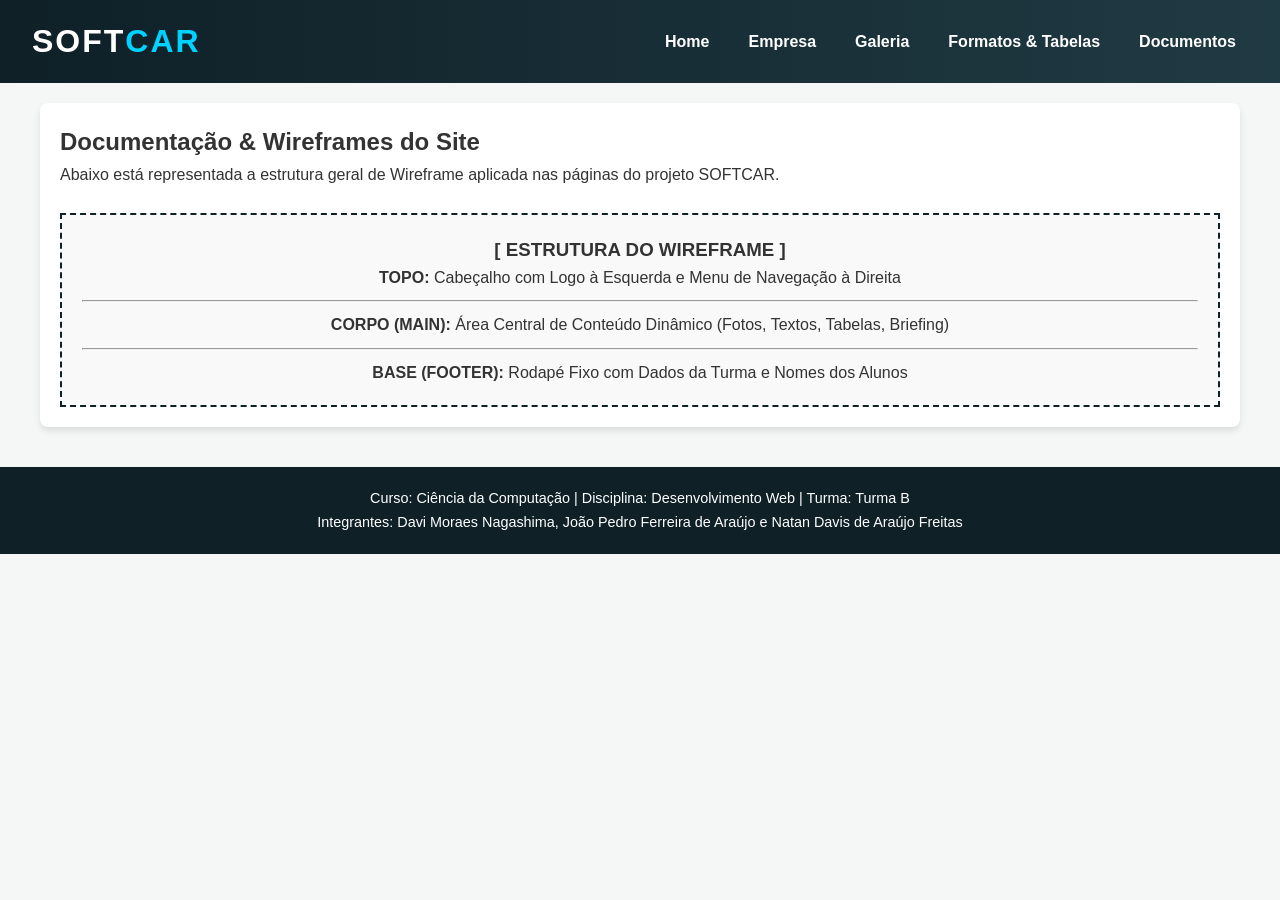
<file: softcar-main/softcar-main/documentos.html>
<!DOCTYPE html>
<html lang="pt-BR">
<head>
    <meta charset="UTF-8">
    <title>SOFTCAR - Documentos e Wireframe</title>
    <link rel="stylesheet" href="style.css">
</head>
<body>

    <header>
        <div class="logo-container">
            <h1>SOFT<span>CAR</span></h1>
        </div>
        <nav>
            <ul>
                <li><a href="index.html">Home</a></li>
                <li><a href="empresa.html">Empresa</a></li>
                <li><a href="galeria.html">Galeria</a></li>
                <li><a href="formatos.html">Formatos & Tabelas</a></li>
                <li><a href="documentos.html">Documentos</a></li>
            </ul>
        </nav>
    </header>

    <main>
        <h2>Documentação & Wireframes do Site</h2>
        <p>Abaixo está representada a estrutura geral de Wireframe aplicada nas páginas do projeto SOFTCAR.</p>
        <br>
        <div style="border: 2px dashed #0f2027; padding: 20px; text-align: center; background-color: #f9f9f9;">
            <h3>[ ESTRUTURA DO WIREFRAME ]</h3>
            <p><strong>TOPO:</strong> Cabeçalho com Logo à Esquerda e Menu de Navegação à Direita</p>
            <hr style="margin: 10px 0;">
            <p><strong>CORPO (MAIN):</strong> Área Central de Conteúdo Dinâmico (Fotos, Textos, Tabelas, Briefing)</p>
            <hr style="margin: 10px 0;">
            <p><strong>BASE (FOOTER):</strong> Rodapé Fixo com Dados da Turma e Nomes dos Alunos</p>
        </div>
    </main>

    <footer>
        <p>Curso: Ciência da Computação | Disciplina: Desenvolvimento Web | Turma: Turma B</p>
        <p>Integrantes: Davi Moraes Nagashima, João Pedro Ferreira de Araújo e Natan Davis de Araújo Freitas</p>
    </footer>

</body>
</html>
</file>
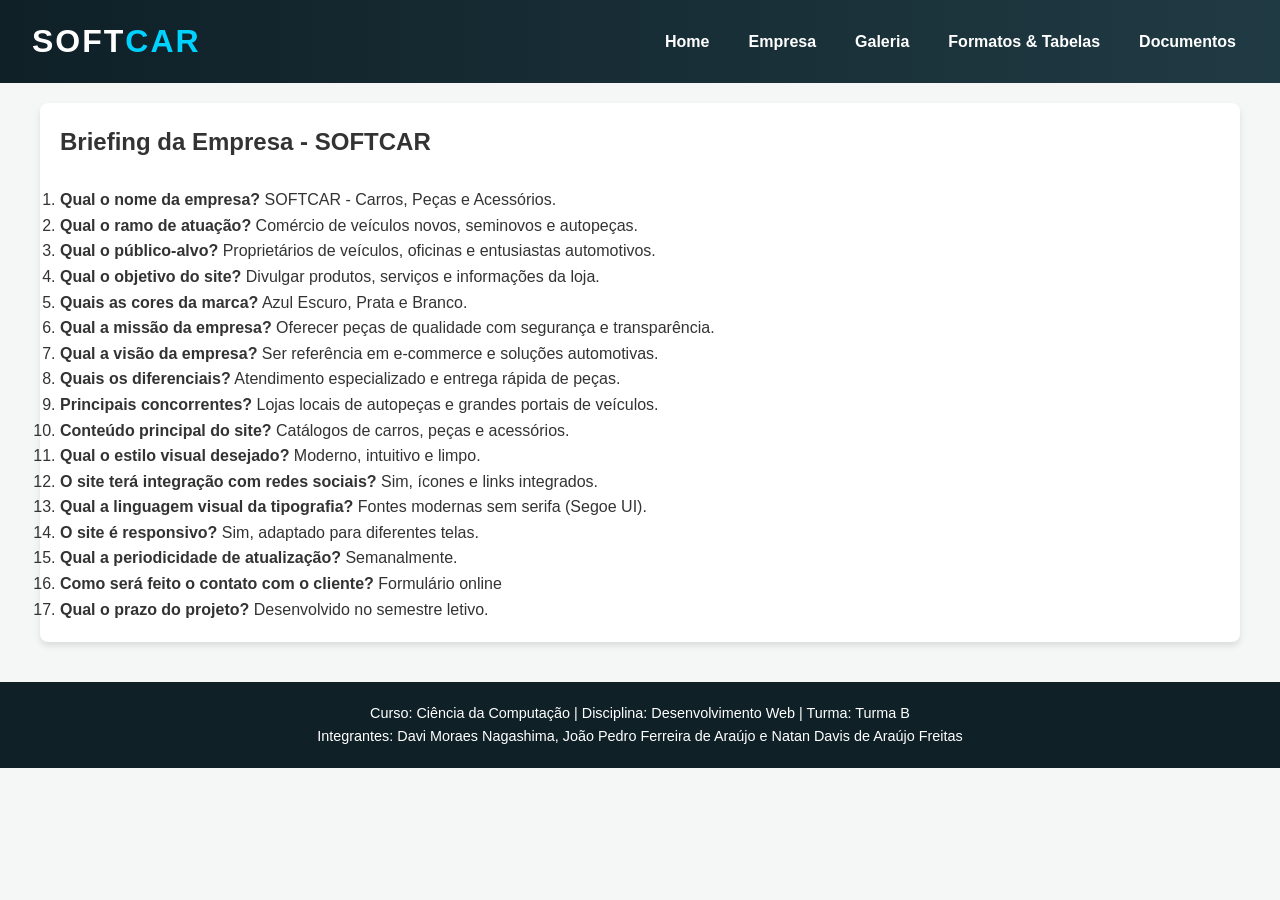
<file: softcar-main/softcar-main/empresa.html>
<!DOCTYPE html>
<html lang="pt-BR">
<head>
    <meta charset="UTF-8">
    <title>SOFTCAR - Empresa & Briefing</title>
    <link rel="stylesheet" href="style.css">
</head>
<body>

    <!-- CABEÇALHO DO SITE -->
    <header>
        <div class="logo-container">
            <h1>SOFT<span>CAR</span></h1>
        </div>
        <nav>
            <ul>
                <li><a href="index.html">Home</a></li>
                <li><a href="empresa.html">Empresa</a></li>
                <li><a href="galeria.html">Galeria</a></li>
                <li><a href="formatos.html">Formatos & Tabelas</a></li>
                <li><a href="documentos.html">Documentos</a></li>
            </ul>
        </nav>
    </header>

    <!-- PÁGINA DO BRIEFING DA EMPRESA -->
    <main>
        <h2>Briefing da Empresa - SOFTCAR</h2>
        <br>
        <ol>
            <li><strong>Qual o nome da empresa?</strong> SOFTCAR - Carros, Peças e Acessórios.</li>
            <li><strong>Qual o ramo de atuação?</strong> Comércio de veículos novos, seminovos e autopeças.</li>
            <li><strong>Qual o público-alvo?</strong> Proprietários de veículos, oficinas e entusiastas automotivos.</li>
            <li><strong>Qual o objetivo do site?</strong> Divulgar produtos, serviços e informações da loja.</li>
            <li><strong>Quais as cores da marca?</strong> Azul Escuro, Prata e Branco.</li>
            <li><strong>Qual a missão da empresa?</strong> Oferecer peças de qualidade com segurança e transparência.</li>
            <li><strong>Qual a visão da empresa?</strong> Ser referência em e-commerce e soluções automotivas.</li>
            <li><strong>Quais os diferenciais?</strong> Atendimento especializado e entrega rápida de peças.</li>
            <li><strong>Principais concorrentes?</strong> Lojas locais de autopeças e grandes portais de veículos.</li>
            <li><strong>Conteúdo principal do site?</strong> Catálogos de carros, peças e acessórios.</li>
            <li><strong>Qual o estilo visual desejado?</strong> Moderno, intuitivo e limpo.</li>
            <li><strong>O site terá integração com redes sociais?</strong> Sim, ícones e links integrados.</li>
            <li><strong>Qual a linguagem visual da tipografia?</strong> Fontes modernas sem serifa (Segoe UI).</li>
            <li><strong>O site é responsivo?</strong> Sim, adaptado para diferentes telas.</li>
            <li><strong>Qual a periodicidade de atualização?</strong> Semanalmente.</li>
            <li><strong>Como será feito o contato com o cliente?</strong> Formulário online</li>
            <li><strong>Qual o prazo do projeto?</strong> Desenvolvido no semestre letivo.</li>
        </ol>
    </main>

    <!-- RODAPÉ OBRIGATÓRIO -->
    <footer>
        <p>Curso: Ciência da Computação | Disciplina: Desenvolvimento Web | Turma: Turma B</p>
        <p>Integrantes: Davi Moraes Nagashima, João Pedro Ferreira de Araújo e Natan Davis de Araújo Freitas</p>
    </footer>

</body>
</html>
</file>
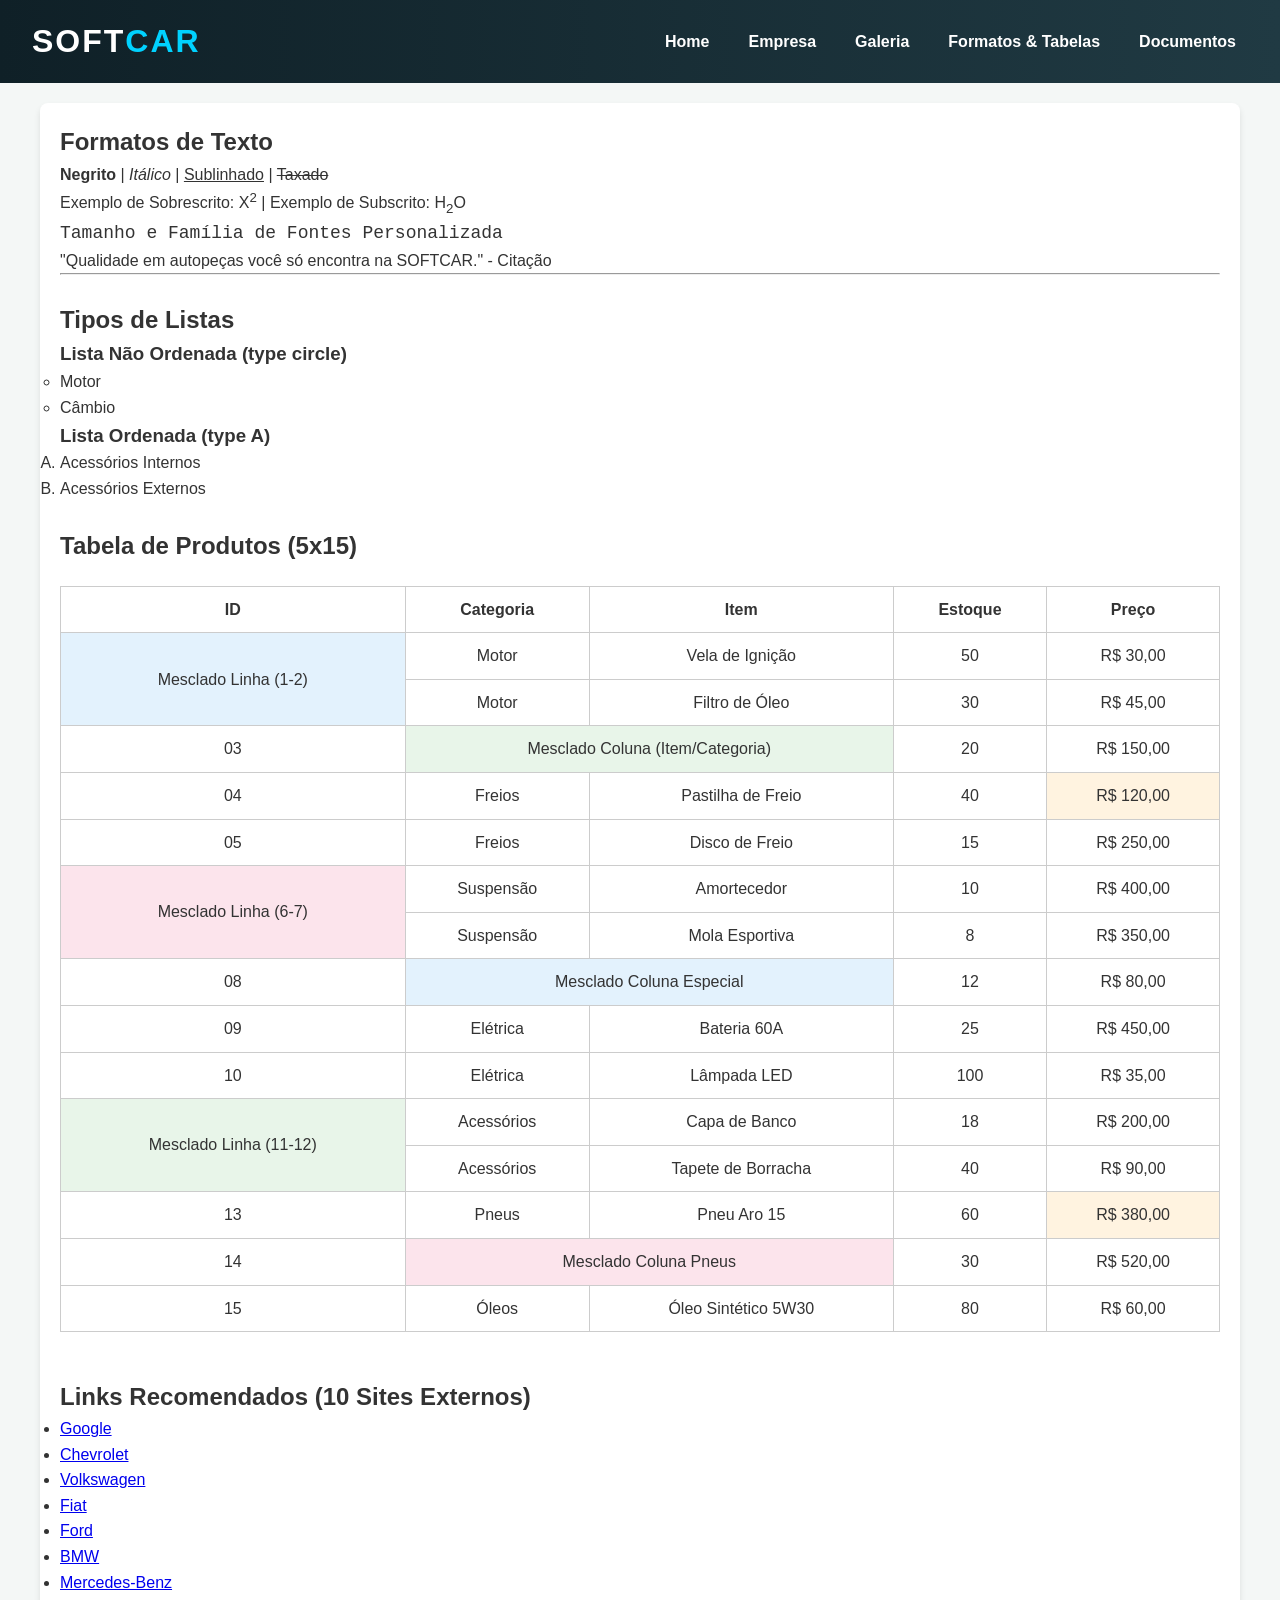
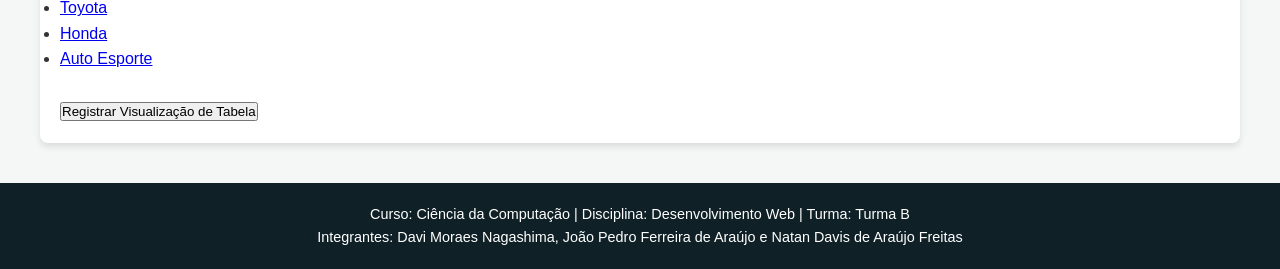
<file: softcar-main/softcar-main/formatos.html>
<!DOCTYPE html>
<html lang="pt-BR">
<head>
    <meta charset="UTF-8">
    <title>SOFTCAR - Formatos & Tabelas</title>
    <link rel="stylesheet" href="style.css">
</head>
<body>

    <header>
        <div class="logo-container">
            <h1>SOFT<span>CAR</span></h1>
        </div>
        <nav>
            <ul>
                <li><a href="index.html">Home</a></li>
                <li><a href="empresa.html">Empresa</a></li>
                <li><a href="galeria.html">Galeria</a></li>
                <li><a href="formatos.html">Formatos & Tabelas</a></li>
                <li><a href="documentos.html">Documentos</a></li>
            </ul>
        </nav>
    </header>

    <main>
        <!-- EXEMPOS DE FORMATOS DE TEXTO EXIGIDOS -->
        <h2>Formatos de Texto</h2>
        <p><b>Negrito</b> | <i>Itálico</i> | <u>Sublinhado</u> | <del>Taxado</del></p>
        <p>Exemplo de Sobrescrito: X<sup>2</sup> | Exemplo de Subscrito: H<sub>2</sub>O</p>
        <p><font size="4" face="Courier New">Tamanho e Família de Fontes Personalizada</font></p>
        <blockquote>"Qualidade em autopeças você só encontra na SOFTCAR." - Citação</blockquote>
        <hr>

        <br>
        <!-- EXEMPLOS DE LISTAS COM DIVERSOS TYPES EXIGIDOS -->
        <h2>Tipos de Listas</h2>
        <h3>Lista Não Ordenada (type circle)</h3>
        <ul type="circle">
            <li>Motor</li>
            <li>Câmbio</li>
        </ul>
        
        <h3>Lista Ordenada (type A)</h3>
        <ol type="A">
            <li>Acessórios Internos</li>
            <li>Acessórios Externos</li>
        </ol>

        <br>
        <!-- TABELA 5 COLUNAS X 15 LINHAS COM MESCLAGENS E CORES -->
        <h2>Tabela de Produtos (5x15)</h2>
        <table class="tabela-customizada">
            <tr>
                <th>ID</th>
                <th>Categoria</th>
                <th>Item</th>
                <th>Estoque</th>
                <th>Preço</th>
            </tr>
            <tr>
                <td class="celula-cor1" rowspan="2">Mesclado Linha (1-2)</td>
                <td>Motor</td>
                <td>Vela de Ignição</td>
                <td>50</td>
                <td>R$ 30,00</td>
            </tr>
            <tr>
                <td>Motor</td>
                <td>Filtro de Óleo</td>
                <td>30</td>
                <td>R$ 45,00</td>
            </tr>
            <tr>
                <td>03</td>
                <td class="celula-cor2" colspan="2">Mesclado Coluna (Item/Categoria)</td>
                <td>20</td>
                <td>R$ 150,00</td>
            </tr>
            <tr>
                <td>04</td>
                <td>Freios</td>
                <td>Pastilha de Freio</td>
                <td>40</td>
                <td class="celula-cor3">R$ 120,00</td>
            </tr>
            <tr>
                <td>05</td>
                <td>Freios</td>
                <td>Disco de Freio</td>
                <td>15</td>
                <td>R$ 250,00</td>
            </tr>
            <tr>
                <td class="celula-cor4" rowspan="2">Mesclado Linha (6-7)</td>
                <td>Suspensão</td>
                <td>Amortecedor</td>
                <td>10</td>
                <td>R$ 400,00</td>
            </tr>
            <tr>
                <td>Suspensão</td>
                <td>Mola Esportiva</td>
                <td>8</td>
                <td>R$ 350,00</td>
            </tr>
            <tr>
                <td>08</td>
                <td class="celula-cor1" colspan="2">Mesclado Coluna Especial</td>
                <td>12</td>
                <td>R$ 80,00</td>
            </tr>
            <tr>
                <td>09</td>
                <td>Elétrica</td>
                <td>Bateria 60A</td>
                <td>25</td>
                <td>R$ 450,00</td>
            </tr>
            <tr>
                <td>10</td>
                <td>Elétrica</td>
                <td>Lâmpada LED</td>
                <td>100</td>
                <td>R$ 35,00</td>
            </tr>
            <tr>
                <td class="celula-cor2" rowspan="2">Mesclado Linha (11-12)</td>
                <td>Acessórios</td>
                <td>Capa de Banco</td>
                <td>18</td>
                <td>R$ 200,00</td>
            </tr>
            <tr>
                <td>Acessórios</td>
                <td>Tapete de Borracha</td>
                <td>40</td>
                <td>R$ 90,00</td>
            </tr>
            <tr>
                <td>13</td>
                <td>Pneus</td>
                <td>Pneu Aro 15</td>
                <td>60</td>
                <td class="celula-cor3">R$ 380,00</td>
            </tr>
            <tr>
                <td>14</td>
                <td class="celula-cor4" colspan="2">Mesclado Coluna Pneus</td>
                <td>30</td>
                <td>R$ 520,00</td>
            </tr>
            <tr>
                <td>15</td>
                <td>Óleos</td>
                <td>Óleo Sintético 5W30</td>
                <td>80</td>
                <td>R$ 60,00</td>
            </tr>
        </table>

        <br>
        <!-- 10 LINKS EXTERNOS EXIGIDOS -->
        <h2>Links Recomendados (10 Sites Externos)</h2>
        <ul>
            <li><a href="https://www.google.com" target="_blank">Google</a></li>
            <li><a href="https://www.chevrolet.com.br" target="_blank">Chevrolet</a></li>
            <li><a href="https://www.vw.com.br" target="_blank">Volkswagen</a></li>
            <li><a href="https://www.fiat.com.br" target="_blank">Fiat</a></li>
            <li><a href="https://www.ford.com.br" target="_blank">Ford</a></li>
            <li><a href="https://www.bmw.com.br" target="_blank">BMW</a></li>
            <li><a href="https://www.mercedes-benz.com.br" target="_blank">Mercedes-Benz</a></li>
            <li><a href="https://www.toyota.com.br" target="_blank">Toyota</a></li>
            <li><a href="https://www.honda.com.br" target="_blank">Honda</a></li>
            <li><a href="https://www.autoesporte.globo.com" target="_blank">Auto Esporte</a></li>
        </ul>
        
        <br>
        <button onclick="alertarInteracao('Tabela de Produtos')">Registrar Visualização de Tabela</button>
    </main>

    <footer>
        <p>Curso: Ciência da Computação | Disciplina: Desenvolvimento Web | Turma: Turma B</p>
        <p>Integrantes: Davi Moraes Nagashima, João Pedro Ferreira de Araújo e Natan Davis de Araújo Freitas</p>
    </footer>

    <script src="script.js"></script>
</body>
</html>
</file>
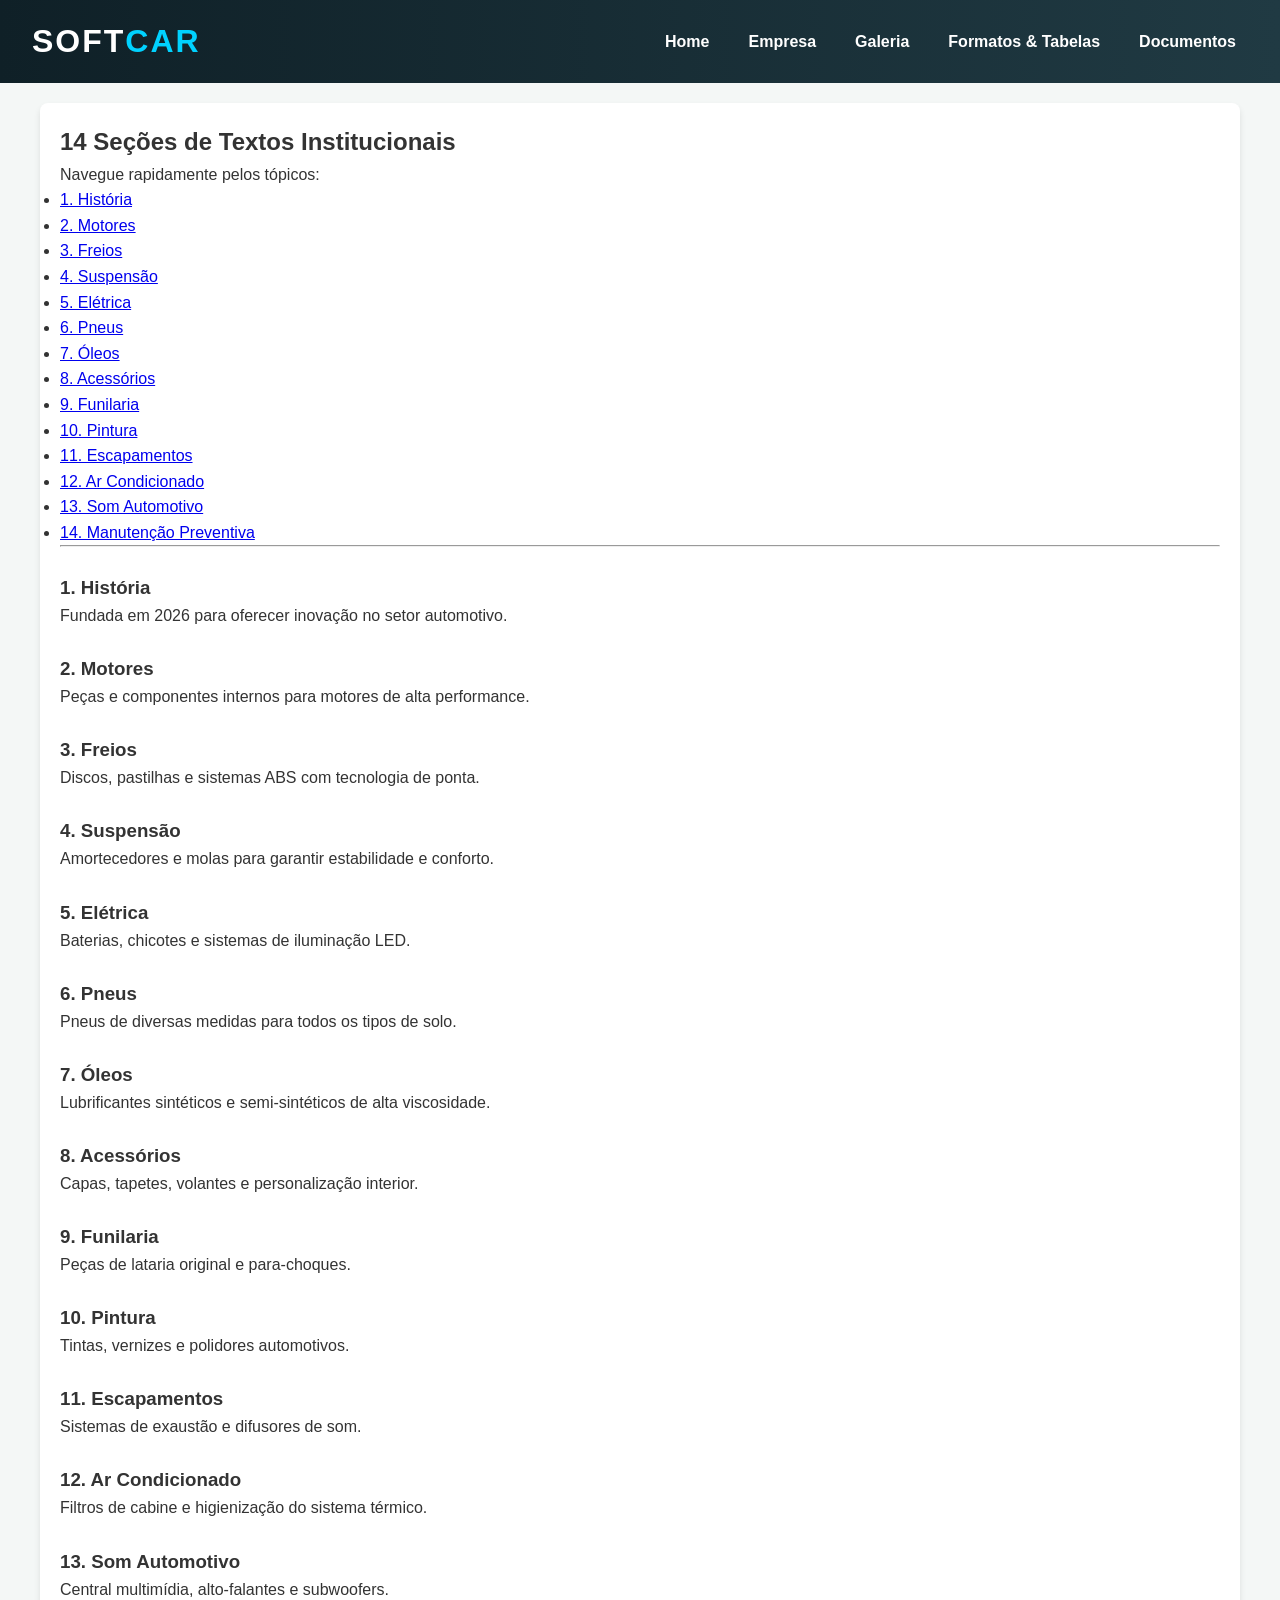
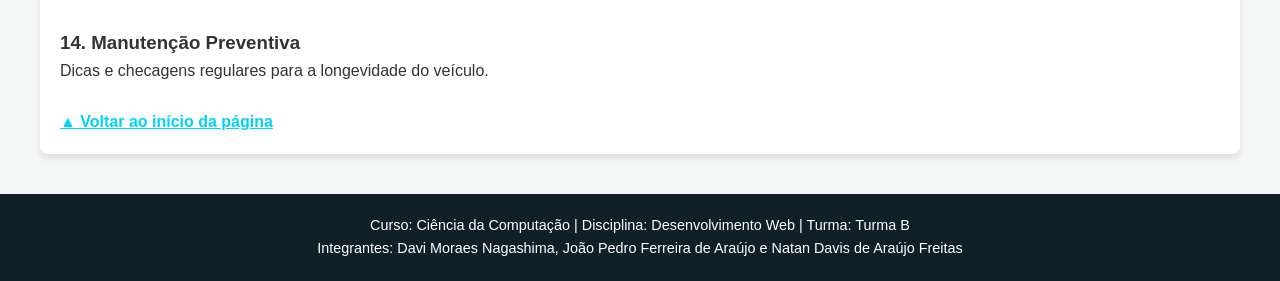
<file: softcar-main/softcar-main/textos.html>
<!DOCTYPE html>
<html lang="pt-BR">
<head>
    <meta charset="UTF-8">
    <title>SOFTCAR - Páginas de Texto</title>
    <link rel="stylesheet" href="style.css">
</head>
<body>

    <header>
        <div class="logo-container">
            <h1>SOFT<span>CAR</span></h1>
        </div>
        <nav>
            <ul>
                <li><a href="index.html">Home</a></li>
                <li><a href="empresa.html">Empresa</a></li>
                <li><a href="galeria.html">Galeria</a></li>
                <li><a href="formatos.html">Formatos & Tabelas</a></li>
                <li><a href="documentos.html">Documentos</a></li>
            </ul>
        </nav>
    </header>

    <main id="inicio">
        <h2>14 Seções de Textos Institucionais</h2>
        <p>Navegue rapidamente pelos tópicos:</p>
        <ul>
            <li><a href="#t1">1. História</a></li>
            <li><a href="#t2">2. Motores</a></li>
            <li><a href="#t3">3. Freios</a></li>
            <li><a href="#t4">4. Suspensão</a></li>
            <li><a href="#t5">5. Elétrica</a></li>
            <li><a href="#t6">6. Pneus</a></li>
            <li><a href="#t7">7. Óleos</a></li>
            <li><a href="#t8">8. Acessórios</a></li>
            <li><a href="#t9">9. Funilaria</a></li>
            <li><a href="#t10">10. Pintura</a></li>
            <li><a href="#t11">11. Escapamentos</a></li>
            <li><a href="#t12">12. Ar Condicionado</a></li>
            <li><a href="#t13">13. Som Automotivo</a></li>
            <li><a href="#t14">14. Manutenção Preventiva</a></li>
        </ul>

        <hr><br>

        <section id="t1"><h3>1. História</h3><p>Fundada em 2026 para oferecer inovação no setor automotivo.</p></section><br>
        <section id="t2"><h3>2. Motores</h3><p>Peças e componentes internos para motores de alta performance.</p></section><br>
        <section id="t3"><h3>3. Freios</h3><p>Discos, pastilhas e sistemas ABS com tecnologia de ponta.</p></section><br>
        <section id="t4"><h3>4. Suspensão</h3><p>Amortecedores e molas para garantir estabilidade e conforto.</p></section><br>
        <section id="t5"><h3>5. Elétrica</h3><p>Baterias, chicotes e sistemas de iluminação LED.</p></section><br>
        <section id="t6"><h3>6. Pneus</h3><p>Pneus de diversas medidas para todos os tipos de solo.</p></section><br>
        <section id="t7"><h3>7. Óleos</h3><p>Lubrificantes sintéticos e semi-sintéticos de alta viscosidade.</p></section><br>
        <section id="t8"><h3>8. Acessórios</h3><p>Capas, tapetes, volantes e personalização interior.</p></section><br>
        <section id="t9"><h3>9. Funilaria</h3><p>Peças de lataria original e para-choques.</p></section><br>
        <section id="t10"><h3>10. Pintura</h3><p>Tintas, vernizes e polidores automotivos.</p></section><br>
        <section id="t11"><h3>11. Escapamentos</h3><p>Sistemas de exaustão e difusores de som.</p></section><br>
        <section id="t12"><h3>12. Ar Condicionado</h3><p>Filtros de cabine e higienização do sistema térmico.</p></section><br>
        <section id="t13"><h3>13. Som Automotivo</h3><p>Central multimídia, alto-falantes e subwoofers.</p></section><br>
        <section id="t14"><h3>14. Manutenção Preventiva</h3><p>Dicas e checagens regulares para a longevidade do veículo.</p></section><br>

        <!-- LINK ÂNCORA PARA RETORNAR AO INÍCIO CONFORME EXIGIDO -->
        <p><a href="#inicio" style="font-weight: bold; color: var(--COR-DESTAQUE);">▲ Voltar ao início da página</a></p>
    </main>

    <footer>
        <p>Curso: Ciência da Computação | Disciplina: Desenvolvimento Web | Turma: Turma B</p>
        <p>Integrantes: Davi Moraes Nagashima, João Pedro Ferreira de Araújo e Natan Davis de Araújo Freitas</p>
    </footer>

</body>
</html>
</file>
<file: softcar-main/softcar-main/style.css>
/* ESTILO GERAL E ESQUEMA DE CORES (AZUL ESCURO E PRATA) */
:root {
  /* DECLARAÇÃO DAS CORES DA MARCA SOFTCAR */
  --COR-PRIMARIA: #0f2027;
  --COR-SECUNDARIA: #203a43;
  --COR-DESTAQUE: #00d2ff;
  --COR-FUNDO: #f4f7f6;
  --COR-TEXTO: #333333;
}

* {
  margin: 0;
  padding: 0;
  box-sizing: border-box;
}

body {
  font-family: 'Segoe UI', Tahoma, Geneva, Verdana, sans-serif;
  background-color: var(--COR-FUNDO);
  color: var(--COR-TEXTO);
  line-height: 1.6;
}

/* CABEÇALHO E MENU DE NAVEGAÇÃO */
header {
  background: linear-gradient(to right, var(--COR-PRIMARIA), var(--COR-SECUNDARIA));
  color: white;
  padding: 1rem 2rem;
  display: flex;
  justify-content: space-between;
  align-items: center;
}

.logo-container h1 {
  font-size: 2rem;
  letter-spacing: 2px;
}

.logo-container span {
  color: var(--COR-DESTAQUE);
}

nav ul {
  display: flex;
  list-style: none;
  gap: 15px;
}

nav a {
  color: white;
  text-decoration: none;
  font-weight: bold;
  padding: 8px 12px;
  border-radius: 4px;
  transition: background 0.3s;
}

nav a:hover {
  background-color: var(--COR-DESTAQUE);
  color: var(--COR-PRIMARIA);
}

/* CONTEÚDO PRINCIPAL */
main {
  max-width: 1200px;
  margin: 20px auto;
  padding: 20px;
  background-color: white;
  border-radius: 8px;
  box-shadow: 0 4px 6px rgba(0, 0, 0, 0.1);
}

/* PATROCINADORES DA HOME */
.patrocinadores {
  display: grid;
  grid-template-columns: repeat(4, 1fr);
  gap: 15px;
  margin-top: 20px;
}

.card-patrocinador {
  border: 1px solid #ddd;
  padding: 15px;
  text-align: center;
  border-radius: 6px;
  background-color: #fafafa;
}

.card-patrocinador img {
  max-width: 100%;
  height: 80px;
  object-fit: contain;
}

/* GALERIA DE FOTOS (3 COLUNAS) */
.grid-galeria {
  display: grid;
  grid-template-columns: repeat(3, 1fr);
  gap: 15px;
}

.grid-galeria img {
  width: 100%;
  height: 220px;
  object-fit: cover;
  border-radius: 6px;
  box-shadow: 0 2px 4px rgba(0,0,0,0.1);
}

/* ESTILIZAÇÃO DE TABELA (5 COLUNAS X 15 LINHAS) */
.tabela-customizada {
  width: 100%;
  border-collapse: collapse;
  margin: 20px 0;
}

.tabela-customizada th, .tabela-customizada td {
  border: 1px solid #ccc;
  padding: 10px;
  text-align: center;
}

/* CORES DIVERSAS PARA CÉLULAS DA TABELA */
.celula-cor1 { background-color: #e3f2fd; }
.celula-cor2 { background-color: #e8f5e9; }
.celula-cor3 { background-color: #fff3e0; }
.celula-cor4 { background-color: #fce4ec; }

/* RODAPÉ */
footer {
  background-color: var(--COR-PRIMARIA);
  color: white;
  text-align: center;
  padding: 20px;
  margin-top: 40px;
  font-size: 0.9rem;
}
</file>
